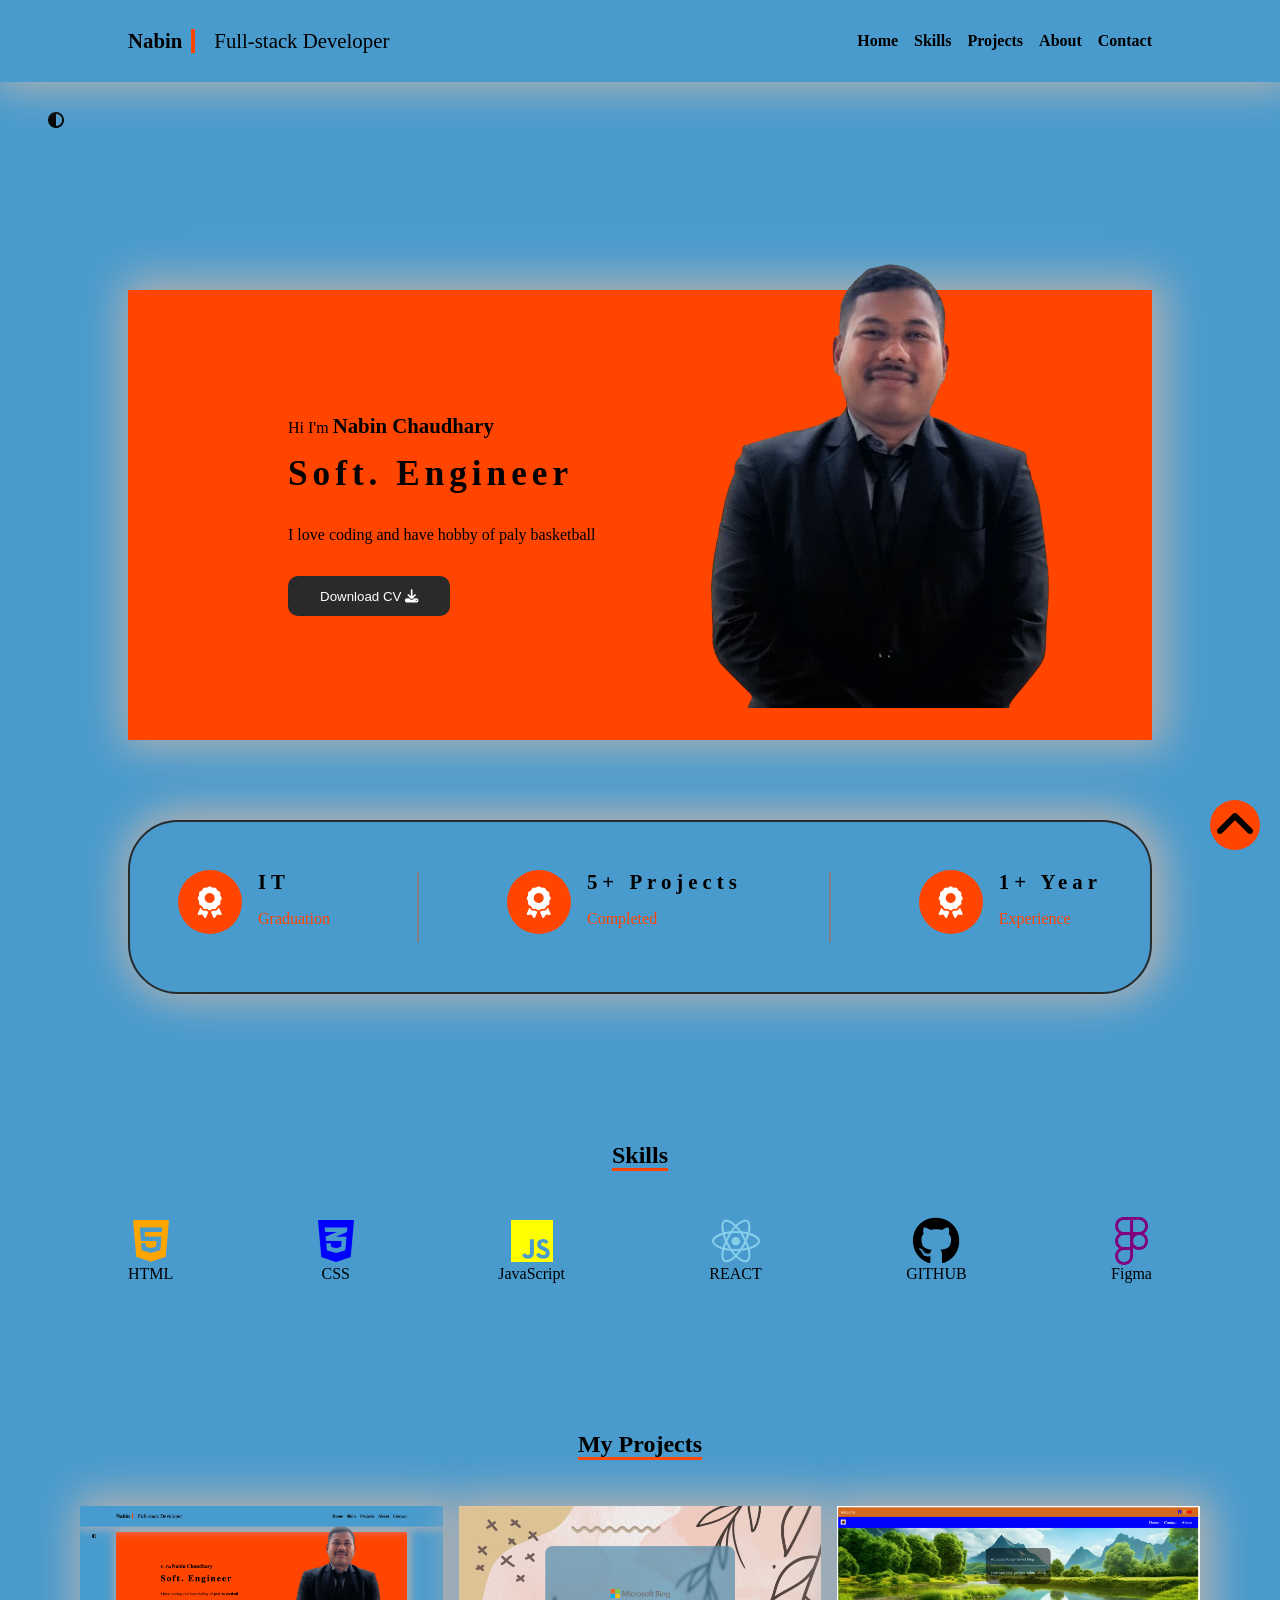
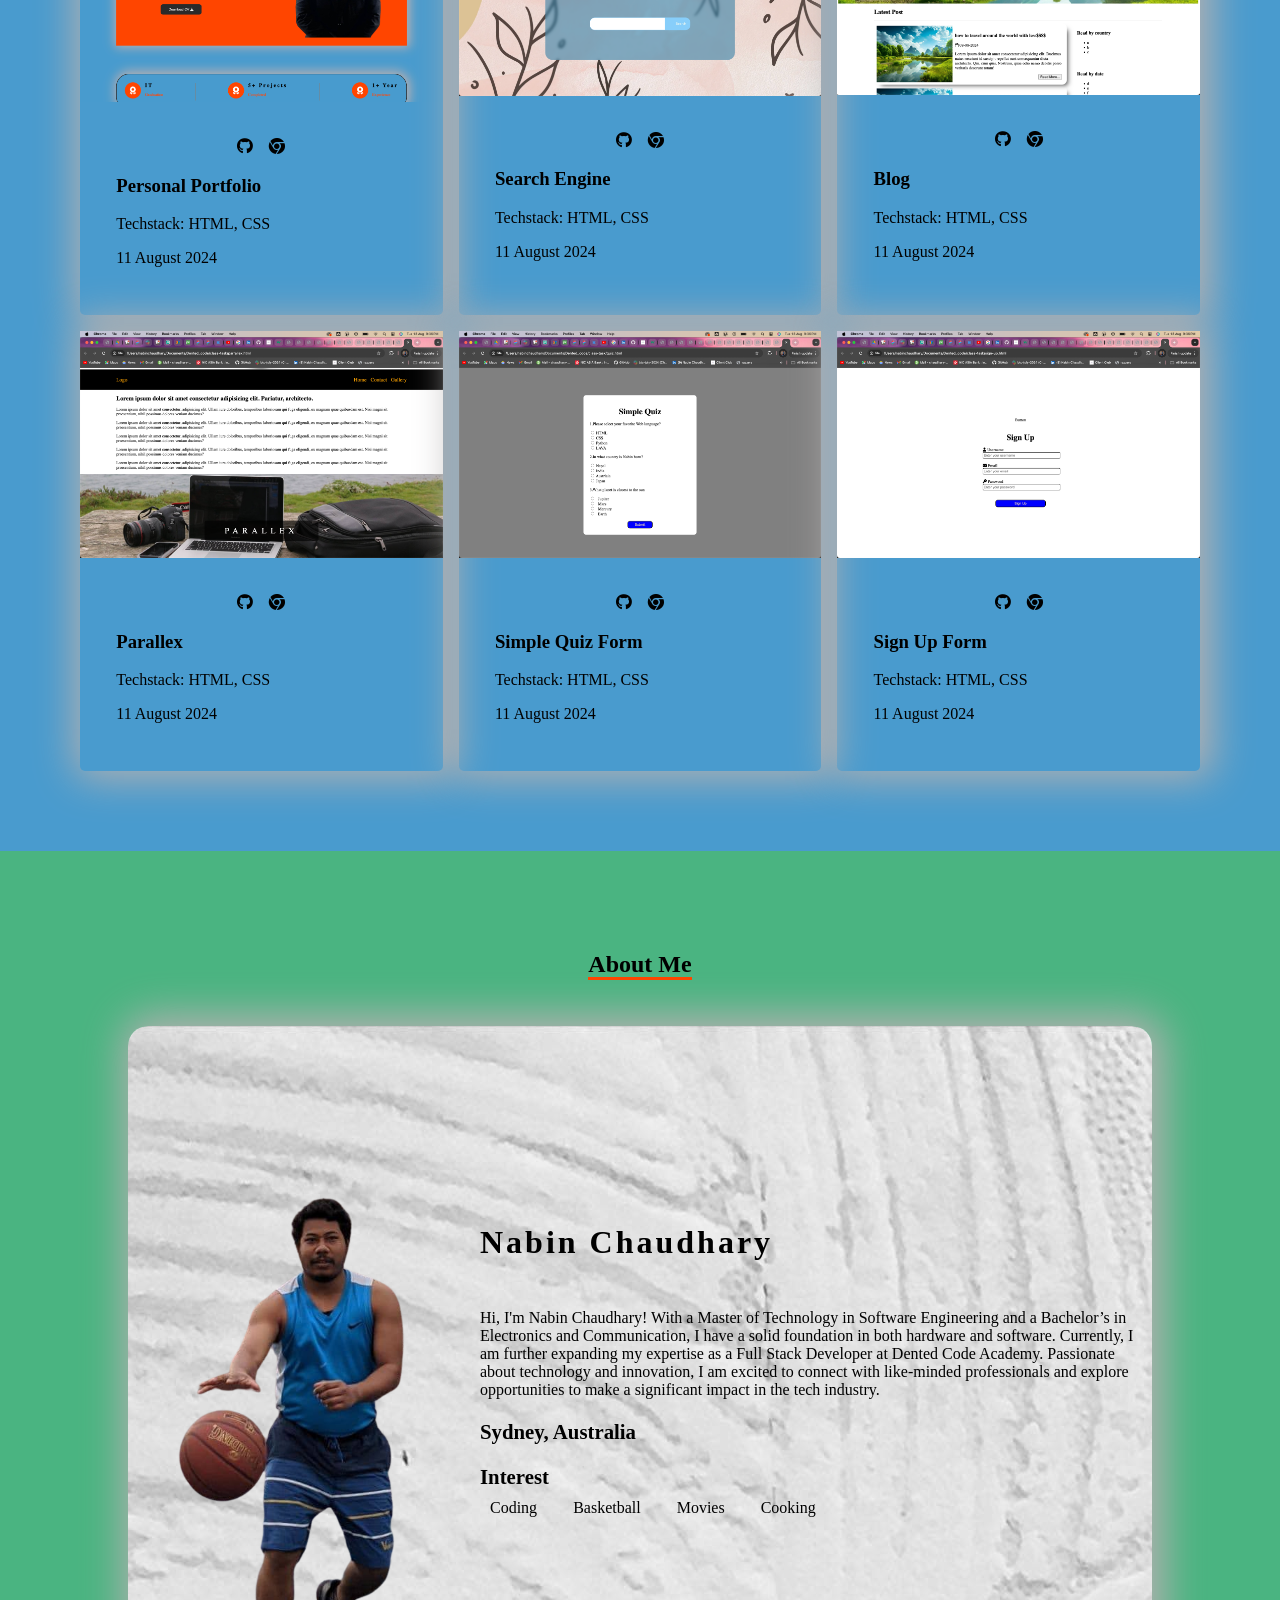
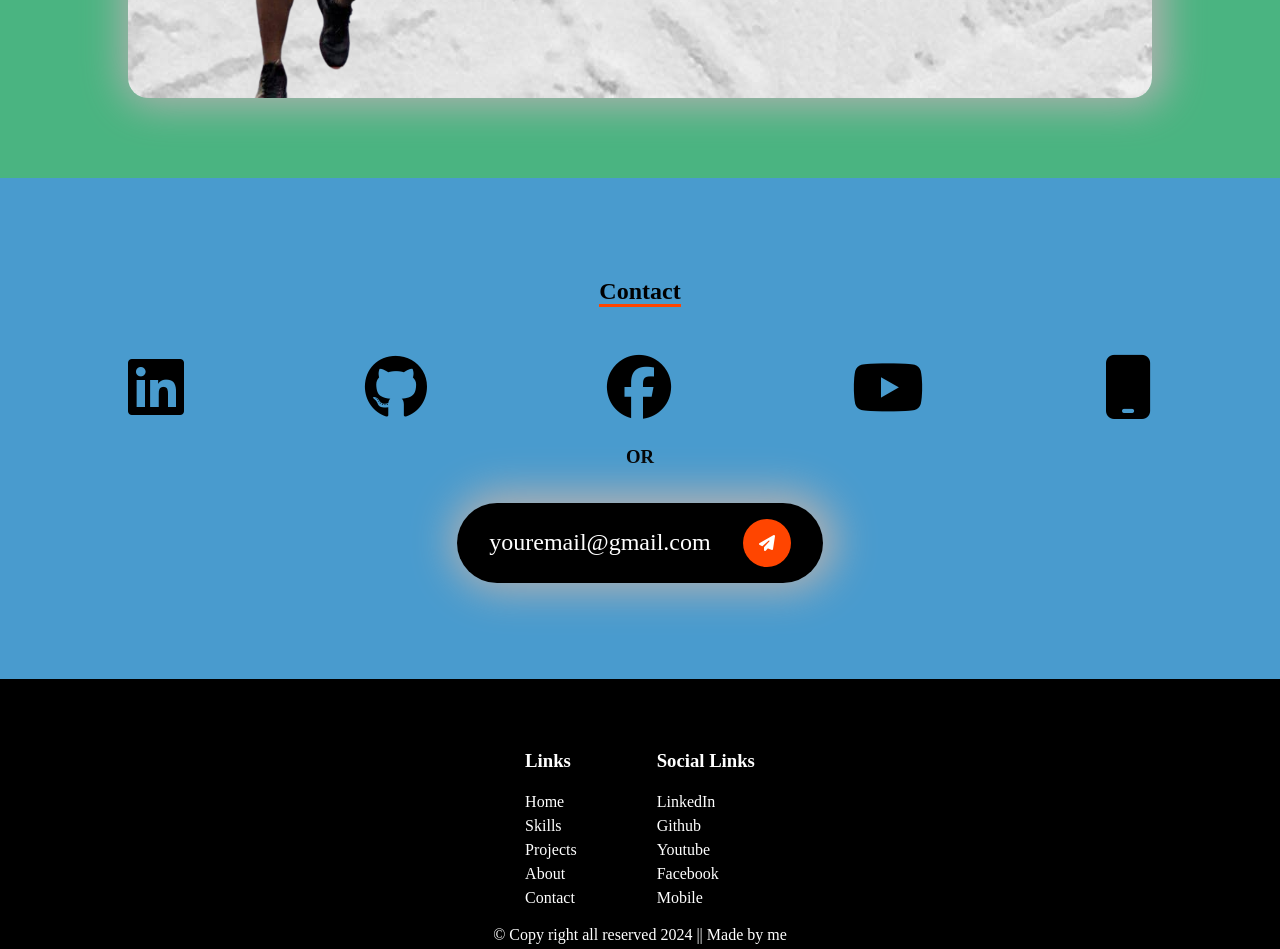
<file: index.html>
<!DOCTYPE html>
<html lang="en">
<head>
    <meta charset="UTF-8">
    <meta http-equiv="X-UA-Compatible" content="IE=edge">
    <meta name="viewport" content="width=device-width, initial-scale=1.0">
    <link rel="stylesheet" href="style.css">
    <link rel="stylesheet" href="https://cdnjs.cloudflare.com/ajax/libs/font-awesome/6.6.0/css/all.min.css" />
    <title>Portfolio Website</title>
</head>
<body>
    <!-- dark mode tooggler -->
   
    <input type="checkbox" id="toggle">
    <div class="wrapper">
        <label for="toggle"> <i class="fa-solid fa-circle-half-stroke"></i></label>
        <!-- navbar -->
        <header>
            <div class="header container flex">
                <div class="logo flex">
                    <div>Nabin</div>
                    <div class="line">Full-stack Developer</div>
                </div>
                <label for="hamburgerMenu">
                    <i class="fa-solid fa-bars"></i>
                </label>

                <input type="checkbox" id="hamburgerMenu">
                <div class="menu">
                    <ul class="flex navigation">
                        <li><a href="#hero">Home</a></li>
                        <li><a href="#skills">Skills</a></li>
                        <li><a href="#projects">Projects</a></li>
                        <li><a href="#about">About</a></li>
                        <li><a href="#contact">Contact</a></li>
                    </ul>
                </div>
            </div>
        </header>
        <!-- hero section -->
        <section class="hero-section container" id="hero">
            <div class="grid hero">
                <div class="left flex">
                    <div>
                        Hi I'm <span>Nabin Chaudhary</span>
                    </div>
                    <div class="tag">Soft. Engineer</div>
                    <p>I love coding and have hobby of paly basketball</p>
                    <div>
                        <a href="assets/img1.png" download>
                            <button>Download CV <i class="fa-solid fa-download"></i></button>
                        </a>
                    </div>
                </div>
                
                <div class="right flex">
                    <img src="assets/img1.png" alt="nabin standing">
                </div>
            </div>
        </section>
        <!-- banner section -->
        <section class="flex banner container">
            <div class="flex info-content">
                <div class="flex-center icon-container">
                    <i class="fa-solid fa-award"></i>
                </div>
                <div>
                <span>IT</span>
                <p>Graduation</p>
                </div>
            </div>
            <div class="info-divider"></div>
            <div class="flex info-content">
                <div class="flex-center icon-container">
                    <i class="fa-solid fa-award"></i>
                </div>
                <div>
                <span>5+ Projects</span>
                <p>Completed</p>
                </div>
            </div>
            <div class="info-divider"></div>
            <div class="flex info-content">
                <div class="flex-center icon-container">
                    <i class="fa-solid fa-award"></i>
                </div>
                <div>
                <span>1+ Year</span>
                <p>Experience</p>
                </div>
            </div>
        </section>
        <!-- skills section -->
        <div class="skills" id="skills">
            <h2 class="title">
                <span>Skills</span>
            </h2>
            <div class="container flex skills-container">
                <div>
                    <i class="fa-brands fa-html5" style="color:orange"></i>
                    <span>HTML</span>
                </div>
                <div>
                    <i class="fa-brands fa-css3-alt" style="color:blue"></i>
                    <span>CSS</span>
                </div>
                <div>
                    <i class="fa-brands fa-js" style="color:yellow"></i>
                    <span>JavaScript</span>
                </div>
                <div>
                    <i class="fa-brands fa-react" style="color:skyblue"></i>
                    <span>REACT</span>
                </div>
                <div>
                    <i class="fa-brands fa-github" style="color:black"></i>
                    <span>GITHUB</span>
                </div>
                <div>
                    <i class="fa-brands fa-figma" style="color:purple"></i>
                    <span>Figma</span>
                </div>
            </div>
        </div>
        <!-- projects section -->
        <section class="projects container" id="projects">
            <h2 class="title">
                <span>My Projects</span>
            </h2>
            <div class="grid project-container">
                <div class="project-card">
                    <div class="top">
                        <img src="./assets/p.png" alt="" width="100%">
                    </div>
                    <div class="bottom container">
                        <div class="links">
                            <a href=""><i class="fa-brands fa-github"></i></a>
                            <a href=""><i class="fa-brands fa-chrome"></i></a>
                        </div>
                        <h3>Personal Portfolio</h3>
                        <p>Techstack: HTML, CSS</p>
                        <p>11 August 2024</p>
                    </div>
                </div>

                <div class="project-card">
                    <div class="top">
                        <img src="./assets/p-1.png" alt="" width="100%">
                    </div>
                    <div class="bottom container">
                        <div class="links">
                            <a href=""><i class="fa-brands fa-github"></i></a>
                            <a href=""><i class="fa-brands fa-chrome"></i></a>
                        </div>
                        <h3>Search Engine</h3>
                        <p>Techstack: HTML, CSS</p>
                        <p>11 August 2024</p>
                    </div>
                </div>

                <div class="project-card">
                    <div class="top">
                        <img src="./assets/p-2.png" alt="" width="100%">
                    </div>
                    <div class="bottom container">
                        <div class="links">
                            <a href=""><i class="fa-brands fa-github"></i></a>
                            <a href=""><i class="fa-brands fa-chrome"></i></a>
                        </div>
                        <h3>Blog</h3>
                        <p>Techstack: HTML, CSS</p>
                        <p>11 August 2024</p>
                    </div>
                </div>

                <div class="project-card">
                    <div class="top">
                        <img src="./assets/p-3.png" alt="" width="100%">
                    </div>
                    <div class="bottom container">
                        <div class="links">
                            <a href=""><i class="fa-brands fa-github"></i></a>
                            <a href=""><i class="fa-brands fa-chrome"></i></a>
                        </div>
                        <h3>Parallex</h3>
                        <p>Techstack: HTML, CSS</p>
                        <p>11 August 2024</p>
                    </div>
                </div>

                <div class="project-card">
                    <div class="top">
                        <img src="./assets/p-4.png" alt="" width="100%">
                    </div>
                    <div class="bottom container">
                        <div class="links">
                            <a href=""><i class="fa-brands fa-github"></i></a>
                            <a href=""><i class="fa-brands fa-chrome"></i></a>
                        </div>
                        <h3>Simple Quiz Form</h3>
                        <p>Techstack: HTML, CSS</p>
                        <p>11 August 2024</p>
                    </div>
                </div>

                <div class="project-card">
                    <div class="top">
                        <img src="./assets/p-5.png" alt="" width="100%">
                    </div>
                    <div class="bottom container">
                        <div class="links">
                            <a href=""><i class="fa-brands fa-github"></i></a>
                            <a href=""><i class="fa-brands fa-chrome"></i></a>
                        </div>
                        <h3>Sign Up Form</h3>
                        <p>Techstack: HTML, CSS</p>
                        <p>11 August 2024</p>
                    </div>
                </div>
            </div>
        </section>

        <!-- about section -->
        <section class="about" id="about">
            <h2 class="title">
                <span>About Me</span>
            </h2>
            <div class="container flex about-content">
                <div class="flex-center myImg">
                    <img src="assets/img2.png" alt="" width="100%">
                </div>
                <div class="my-bio container">
                    <h2>Nabin Chaudhary</h2>
                    <p>Hi, I'm Nabin Chaudhary! With a Master of Technology in Software Engineering and a Bachelor’s in Electronics and Communication, I have a solid foundation in both hardware and software. Currently, I am further expanding my expertise as a Full Stack Developer at Dented Code Academy. Passionate about technology and innovation, I am excited to connect with like-minded professionals and explore opportunities to make a significant impact in the tech industry.</p>
                    <p>Sydney, Australia</p>
                    <div>
                        <div class="tag">Interest</div>
                        <div class="flex">
                            <span>Coding</span>
                            <span>Basketball</span>
                            <span>Movies</span>
                            <span>Cooking</span>
                        </div>
                    </div>
                </div>
            </div>

        </section>
        <!-- contact section -->
        <section class="contact container" id="contact">
            <h2 class="title">
                <span>Contact</span>
            </h2>

            <div class="flex social">
              <a href="https://www.linkedin.com/in/nabin-chaudhary-223a34183/"><i class="fa-brands fa-linkedin" ></i></a>
              <a href="hhttps://github.com/dashboard"><i class="fa-brands fa-github"></i></a>
              <a href=""><i class="fa-brands fa-facebook"></i><i></i></a>
              <a href="https://www.youtube.com/"><i class="fa-brands fa-youtube" ></i></a>
              <a href="0416869849"><i class="fa-solid fa-mobile"></i></a>  
            </div>
            <h3>OR</h3>
            
            <div class="flex-center">
                <a href="https://gmail.com/" class="email-section flex-center">
                    <span>youremail@gmail.com</span>
                    <div class="email-icon flex-center">
                        <i class="fa-solid fa-paper-plane"></i>
                    </div>
                </a>
            </div>
        </section>

        <!-- footer section -->
        <footer class="flex-center">
            <div class="top flex">
                <div class="links">
                    <h3>Links</h3>
                    <ul>
                        <li><a href="#hero">Home</a></li>
                        <li><a href="#skills">Skills</a></li>
                        <li><a href="#projects">Projects</a></li>
                        <li><a href="#about">About</a></li>
                        <li><a href="#contact">Contact</a></li>
                    </ul>
                </div>
                <div class="socials">
                    <h3>Social Links</h3>
                    <ul>
                        <li><a href="https://www.linkedin.com/in/nabin-chaudhary-223a34183/">LinkedIn</a></li>
                        <li><a href="https://github.com/NabinChaudhary29">Github</a></li>
                        <li><a href="https://www.youtube.com/">Youtube</a></li>
                        <li><a href="https://www.facebook.com/home.php">Facebook</a></li>
                        <li><a href="">Mobile</a></li>
                    </ul>
                </div>
            </div>
            <div class="bottom">
                &copy; Copy right all reserved 2024 ||
                Made by me
            </div>
        </footer>
        <a href="#hero">
            <div class="goUp flex-center">
                <i class="fa-solid fa-angle-up"></i>
            </div> 
        </a>
    </div>
</body>
</html>
</file>
<file: style.css>
:root{
    --color-orange:orangered;
    --color-dark:#2a2a2a;
    
    --body-bg:rgb(73, 155, 206);
    --text-color:var(--color-dark);
    --border-color:var(--color-dark);

    --dark-bg: var(--color-dark);
    --dark-text-color:white;
    --dar-border-color:white;

    --shadow:4PX -2PX 40PX 9PX rgb(180, 177, 177);

}
html{
    scroll-behavior: smooth;
}
*{
    box-sizing: border-box;
}
body{
    margin: 0;
    /* overflow-x: hidden; */
}
.wrapper{
    overflow-x: hidden;
}
.container{
    width: 80%;
    margin: auto;
    max-width: 1400px;
}
.flex{
    display: flex;
    gap: 1rem;
}
.flex-center{
    display: flex;
    justify-content: center;
    align-items: center;
}
.grid{
    display: grid;
    gap: 1rem;
}
a{
    text-decoration: none;
    color: inherit;
}
/* .joti-one-regular{
    font-family: "Joti One", serif;
    font-weight: 400;
    font-style: normal;
} */
.title{
    text-align: center;
    margin-bottom: 3rem;
}
.title span{
    border-bottom: 3px solid var(--color-orange);
}
.wrapper{
    background: var(--body-bg);
    min-height: 100vh;
}
/* <!-- dark mode tooggler --> */

[for="toggle"]{
    position: fixed;
    top:7rem;
    left: 3rem;
}
[for="toggle"]:hover{
    cursor: pointer;
    transform: scale(1.3);
    transition: all 0.3s;
}


/* <!-- navbar --> */
header{
     box-shadow:var(--shadow);
     position: sticky;
     top: 0;
     background-color:var(--body-bg);
}
header .header{
    justify-content: space-between;
    align-items: center;
    padding: 1rem 0;
}
.logo{
    font-size: 1.3rem;
    position: relative;
}
.logo :first-child{
    font-weight: bold;
    margin-right: 1rem;
}
/* font-family: "Joti One", serif;
    font-weight: 400;
    font-style: normal; */

.line::before{
    content: "";
    background: var(--color-orange);
    width: 4px;
    height: 100%;

    position: absolute;
    left: 24%;
}
.navigation{
    list-style: none;
    font-weight: bold;
}
.navigation li:hover{
    color: var(--color-orange);
    transition: all 0.3s;
}

/* applying dark mode feature */
#toggle:checked +.wrapper{
    --body-bg: var(--dark-bg);
    color: var(--dark-text-color);
    --border-color: var(--dar-border-color);
}
#toggle{
    display: none;
}
/* <!-- hero section --> */
.hero-section{
    margin-top: 5rem;
    max-height: 600px;
    padding-top: 8rem;
}
.hero{
    background-color: var(--color-orange);
    grid-template-areas: "left right";
    padding: 2rem;
    box-shadow: var(--shadow);
}
.left{
    grid-area: left;
    flex-direction: column;
    margin-left: 10vw;
    justify-content: center;
}
.left div span{
    font-weight: bold;
    font-size: 1.3rem;
}
.left .tag{
    font-size: 2.2rem;
    font-weight: bolder;
    letter-spacing: 5px;
}
.left button{
    background: var(--dark-bg);
    color: var(--dark-text-color);
    padding: .8rem 2rem;
    border: none;
    border-radius: 10px;
    cursor: pointer;
}
.right{
    grid-area: right;
    justify-content: end;
    align-items: center;
    margin-top: -10rem;
}
.right img{
    /* width: 100%; */
    height: 100%;
}
/* <!-- banner section --> */

.banner{
    margin-top: 5rem;
    border: 2px solid var(--border-color);
    box-shadow: var(--shadow);
    padding: 3rem;
    border-radius: 50px;
    /* position: fixed; */

    justify-content: space-between;
    flex: wrap;
    align-items: center;

}

.info-content .icon-container{
    background: var(--color-orange);
    width: 4rem;
    height: 4rem;
    border-radius: 50%;
    font-size: 2rem;
    color: white;
}
.info-content div span{
    font-weight: bolder;
    font-size: 1.3rem;
    letter-spacing: 5px;
}
.info-content div p{
    color:var(--color-orange);
}
.info-divider{
    background: grey;
    width: 2px;
    height: 70px;
}
/* <!-- skills section --> */
.skills{
    padding-top: 3rem;
    margin-top: 5rem;
}
.skills-container{
    /* flex-direction: column; */
    justify-content: space-between;
    flex-wrap: wrap;
}
.skills-container > div{
    display: flex;
    flex-direction: column;
    align-items: center;
}
.skills-container > div i{
    font-size: 3rem;
}
/* <!-- projects section --> */
.projects{
    padding-top: 3rem;
    margin: 5rem;
    width: auto;
}
.projects .project-container{
    grid-template-columns: repeat(3,1fr);

}
.projects .project-card{
    box-shadow: var(--shadow);
    border-radius: 5px;
    padding-bottom: 2rem;
}
.project-card .links{
    display: flex;
    justify-content: center;
    margin-top: 2rem;
    gap: 1rem;

}
/* <!-- about section --> */
.about{
    /* background-image: url(assets/bg.jpg); */
    margin-top: 5rem;
    background: rgba(76, 205, 50, 0.496);
    padding: 5rem 0;
}
.about-content{
    background-image: url(assets/bg.jpg);
    border-radius: 20px;
    box-shadow: var(--shadow);
    color: black;
}
.about .myImg{
    width: 40%;
}
.about .my-bio h2{
    letter-spacing: 3px;
    font-size: 2rem;
    margin-bottom: 3rem;
}
.about .my-bio p:nth-child(3){
    font-size: 1.3rem;
    font-weight: bold;
}
.about .my-bio .tag{
    font-size: 1.3rem;
    font-weight: bold;

}
.about .my-bio .tag + div >span{
    /* padding: 0.8rem 1.2rem; */
    padding: 10px;
    border-radius: 5px;
    
}
.about .my-bio .tag + div >span:hover{
    /* background: grey; */
    color: red;
    cursor: pointer;
    transform: scale(1.3);
    transition: all 0.5s;

}

/* <!-- contact section --> */
.contact{
    padding: 3rem 0;
    /* width: 300px; */
    margin: auto;
    margin-top: 2rem;
}
.contact .social{
    font-size: 4rem;
    justify-content: space-between;
}
.contact h3{
    text-align: center;
}
.contact .email-section{
    background: black;
    color: white;
    padding: 1rem 2rem;
    margin-top: 1rem;
    border-radius: 40px;
    gap: 2rem;
    box-shadow: var(--shadow);
}
.contact .email-section span{
    font-size: 1.5rem;
}
.contact .email-icon{
    background: var(--color-orange);
    width: 3rem;
    height: 3rem;
    border-radius: 50px;
}
/* <!-- footer section --> */
footer{
    min-height: 30vh;
    background: black;
    color: white;
    margin-top: 3rem;
    flex-direction: column;

}
footer .top{
    margin-top: 3rem;
    gap: 5rem;
}
footer .top ul{
    list-style: none;
    padding-inline-start: 0;
}
footer .top ul li{
    line-height: 1.5rem;
}

/* go up */

.goUp{
    background: var(--color-orange);
    font-size: 3rem;
    width: 50px;
    height: 50px;
    /* padding: 0.2rem; */
    border-radius: 50px;
    position: fixed;
    right: 20px;
    bottom: 50px;
}

#hamburgerMenu{
    display: none;
}
[for="hamburgerMenu"]{
    display: none;
}
/* media query */
@media (max-width: 768px) {
    /* body{
        margin: 0;
        overflow-x: hidden;
    } */
    [for="hamburgerMenu"]{
        cursor: pointer;
        display: block;
    }
    .menu{
        position: absolute;
        background: var(--body-bg);
        width: 250px;
        height: 100vh;
        top: 3.7rem;

        box-shadow: var(--shadow);

        left: 100vw;
        transition: all 0.5s;

    } 
    .menu .navigation{
        flex-direction: column;
        font-size: 1.3rem;
    }   

    .menu .navigation li{
        line-height: 2.5rem;
    }
    #hamburgerMenu:checked + .menu{
        left: calc(100vw - 250px);
    }

    /* hero */

    .hero{
        grid-template-areas: 
        "right"
        "left";
    }
    .hero .right{
        justify-content: center;
        align-items: center;
        /* margin-bottom: 1rem; */
    }
    .hero .right img{
        width: 70%;
    }
    /* banner */

    .banner{
        flex-direction: column;
        align-items: flex-start;
        /* padding-left: 20%; */
    }

    .info-divider{
        display: none;
    }


    /* skills */
    .skills-container{
        flex-direction: column;
        /* justify-content: space-between;
        flex-wrap: wrap; */
        gap: 50px;
    }

    .skills-container > div {
        cursor: pointer;
        /* transition: all 10s ease-in-out; */
        gap:0px;

    }

    .skills-container > div :hover{
        transform: scale(2);
        transition: all 0.4s ease-in-out;

    }
    .skills-container span{
        display: none;
    }

    /* projects */

    .projects{
        /* padding-top: 3rem; */
        margin: 2rem;
        /* width: auto; */
    }

    .projects .project-container{
        grid-template-columns: 1fr;
    }

    /* about */

    .about-content{
        flex-direction: column;
        align-items: center;
    }
    .about .myImg{
        width: 100%;
    }
}
</file>
